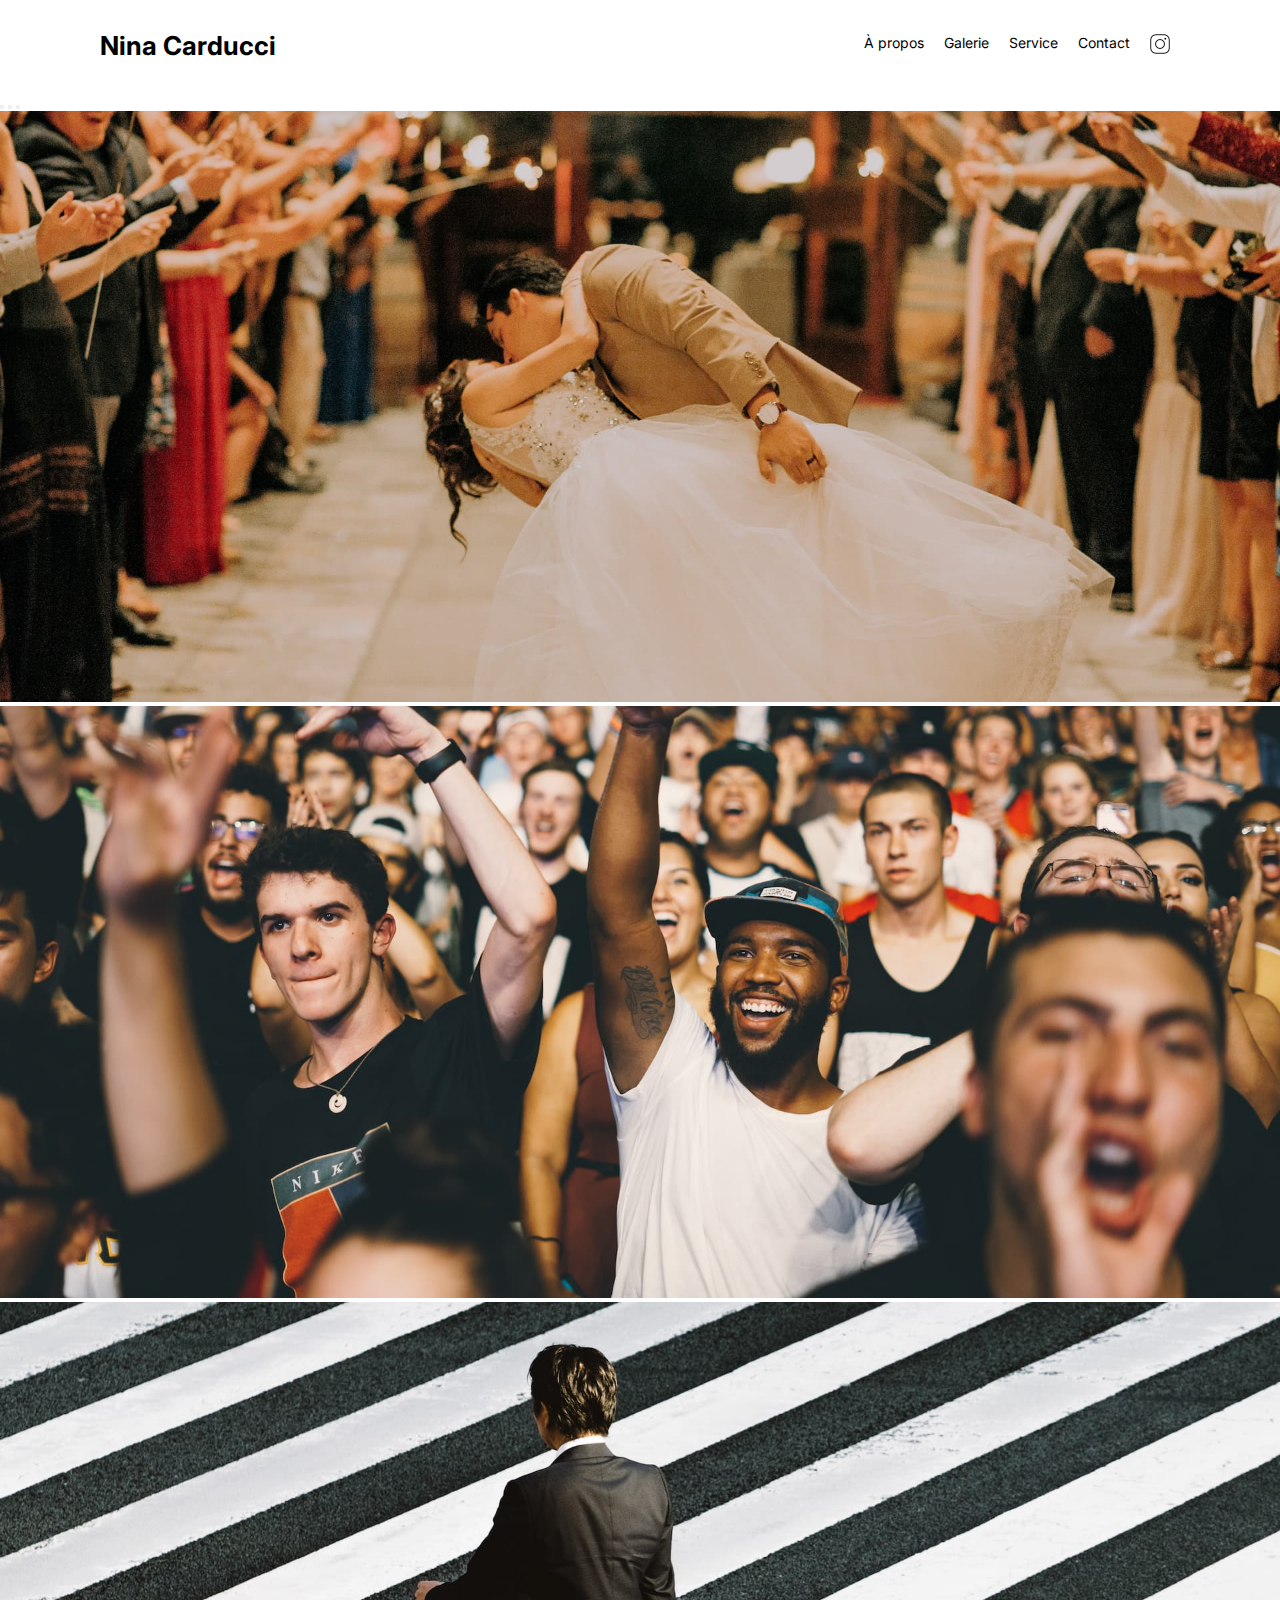
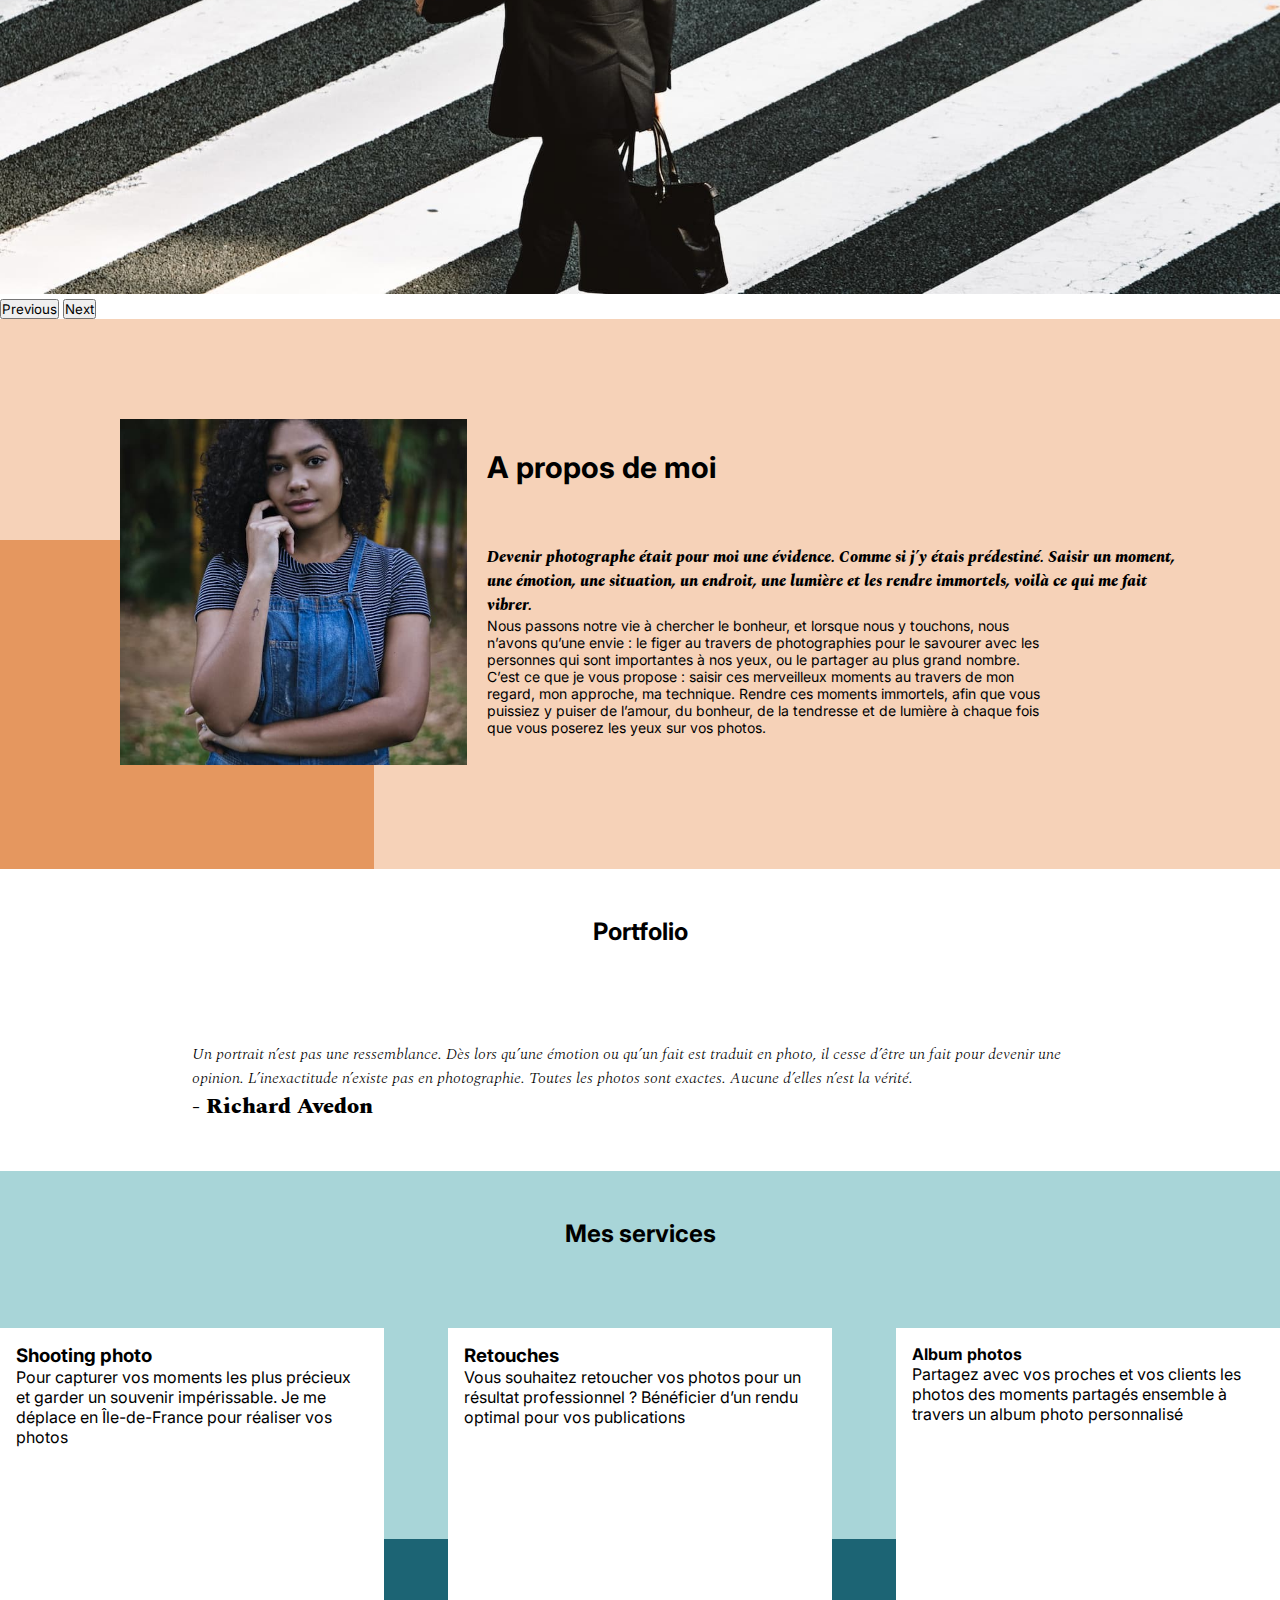
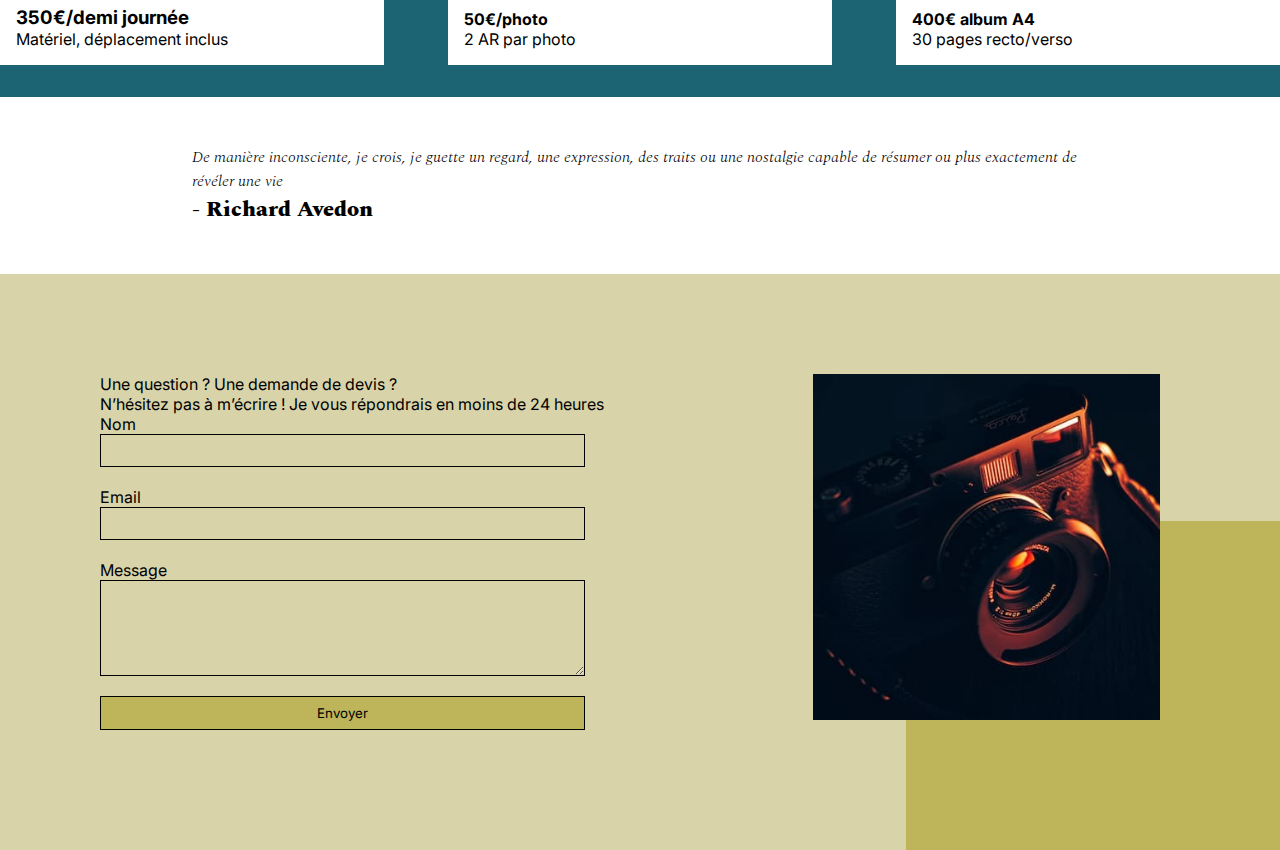
<file: index.html>
<!DOCTYPE html>
<html lang="fr">

<head>
	<meta charset="UTF-8">
	<meta name="viewport" content="width=device-width, initial-scale=1.0">
	<link rel="shortcut icon" href="./assets/images/cameraIcon.webp" type="image/x-icon">

	<!-- ***************************Google Font***************************  -->
	<link rel="preconnect" href="https://fonts.googleapis.com">
	<link rel="preconnect" href="https://fonts.gstatic.com" crossorigin>
	<link rel="stylesheet"
		href="https://fonts.googleapis.com/css2?family=Inter&family=Spectral:ital,wght@0,400;1,300;1,400;1,800&display=swap">

	<!-- ***************************CDN Framework + css + Js Local***************************  -->

	<link rel="stylesheet" href="https://cdn.jsdelivr.net/npm/bootstrap@5.2.3/dist/css/bootstrap.min.css"
		integrity="sha384-rbsA2VBKQhggwzxH7pPCaAqO46MgnOM80zW1RWuH61DGLwZJEdK2Kadq2F9CUG65" crossorigin="anonymous">
	<script src="https://cdnjs.cloudflare.com/ajax/libs/jquery/3.6.4/jquery.min.js"
		integrity="sha512-pumBsjNRGGqkPzKHndZMaAG+bir374sORyzM3uulLV14lN5LyykqNk8eEeUlUkB3U0M4FApyaHraT65ihJhDpQ=="
		crossorigin="anonymous" referrerpolicy="no-referrer"></script>
	<script async src="https://cdn.jsdelivr.net/npm/bootstrap@5.2.3/dist/js/bootstrap.bundle.min.js"
		integrity="sha384-kenU1KFdBIe4zVF0s0G1M5b4hcpxyD9F7jL+jjXkk+Q2h455rYXK/7HAuoJl+0I4" crossorigin="anonymous">
	</script>
	<script src="./assets/scripts.min.js" defer></script>
	<script src="./assets/maugallery.min.js" defer></script>
	<link rel="stylesheet" href="./assets/style.min.css" media="all">


	<!-- *********************************************************************************************************************************************************************** -->
	<!-- ***************************SEO***************************  -->

	<link rel="canonical" href="https://github.com/youcefKNL/OC_Projet5_NinaCarducci/">
	<title>Nina Carducci - Photographe professionnel à Bordeaux : Shooting, retouche et album photo personnalisé pour
		immortaliser vos moments de bonheur</title>
	<meta name="description"
		content="Donnez vie à vos souvenirs avec les services de photographie professionnelle de Nina Carducci à Bordeaux. Nous capturons vos moments les plus précieux avec notre expertise en shooting photo, retouche et album photo personnalisé. Contactez-nous dès aujourd'hui pour créer des souvenirs intemporels !">
	<!-- verifier si ses 2 balise sont encore pertinente en 2023 -->
	<meta name="Geography" content="bordeaux">
	<meta name="Category" content="photography">

	<!-- Twitter Card data -->
	<meta name="twitter:card" content="summary_large_image">
	<meta name="twitter:site" content="@nina_carducci">
	<meta name="twitter:title" content="Nina Carducci - Photographe professionnel à Bordeaux : Shooting, retouche et album photo personnalisé pour
	immortaliser vos moments de bonheur">
	<meta name="twitter:description"
		content="Nina Carducci, photographe professionnelle à Bordeaux, capture vos plus beaux moments grâce à ses services de shooting photo, de retouche et d'album photo personnalisé. Contactez-la pour des souvenirs immortels !">
	<meta name="twitter:creator" content="@author_handle">
	<meta name="twitter:image:src"
		content="https://github.com/youcefKNL/OC_Projet5_NinaCarducci/assets/images/nina-small.jpg">

	<!-- Open Graph data pour FaceBook - Instagram-->
	<meta property="og:title" content="Nina Carducci - Photographe professionnel à Bordeaux : Shooting, retouche et album photo personnalisé pour
	immortaliser vos moments de bonheur">
	<meta property="og:type" content="website">
	<meta property="og:locale" content="fr_FR">
	<meta property="author" content="OpenClassRooms">
	<meta property="og:url" content="https://github.com/youcefKNL/OC_Projet5_NinaCarducci/">
	<meta property="og:image"
		content="https://github.com/youcefKNL/OC_Projet5_NinaCarducci/assets/images/nina-medium.jpg">
	<meta property="og:description"
		content="Nina Carducci, photographe professionnelle à Bordeaux, capture vos plus beaux moments grâce à ses services de shooting photo, de retouche et d'album photo personnalisé. Contactez-la pour des souvenirs immortels !">
	<meta property="og:site_name" content="Nina Carducci - Photographe professionnel à Bordeaux : Shooting, retouche et album photo personnalisé pour
	immortaliser vos moments de bonheur">
	<meta name="instagram:title" content="Nina Carducci - Photographe professionnel à Bordeaux : Shooting, retouche et album photo personnalisé pour
	immortaliser vos moments de bonheur">
	<meta name="instagram:site" content="@ninacarducci.photo">
	<meta name="instagram:caption" content="Nina Carducci - Photographe professionnel à Bordeaux : Shooting, retouche et album photo personnalisé pour
		immortaliser vos moments de bonheur. Visitez mon site : https://github.com/youcefKNL/OC_Projet5_NinaCarducci/ ">

	<!-- Rich Snippets -->
	<script type="application/ld+json">
		{
			"@context": "https://schema.org",
			"@type": "LocalBusiness",
			"name": "Nina Carducci Photographe",
			"image": "https://github.com/youcefKNL/OC_Projet5_NinaCarducci/assets/images/nina-medium.jpg",
			"@id": "https://github.com/youcefKNL/OC_Projet5_NinaCarducci/assets/images/nina-medium.jpg",
			"url": "https://youcefknl.github.io/OC_Projet5_NinaCarducci/",
			"telephone": "05 56 67 78 89",
			"priceRange": "50€ 400€",
			"address": {
				"@type": "PostalAddress",
				"streetAddress": "68 avenue Alsace-Lorraine",
				"addressLocality": "Bordeaux",
				"postalCode": "33200",
				"addressCountry": "FR"
			},
			"geo": {
				"@type": "GeoCoordinates",
				"latitude": 44.8465743,
				"longitude": -0.6065366999999999
			},
			"openingHoursSpecification": {
				"@type": "OpeningHoursSpecification",
				"dayOfWeek": [
					"Monday",
					"Tuesday",
					"Wednesday",
					"Thursday",
					"Friday"
				],
				"opens": "10:00",
				"closes": "19:00"
			},
			"sameAs": "https://www.instagram.com/ninacarducci.photo/"
		}
	</script>
	<!-- ***************************Google Tag***************************  -->
	<!-- Google tag (gtag.js) -->
	<script async src="https://www.googletagmanager.com/gtag/js?id=G-37YV4XG1GP"></script>
	<script>
		window.dataLayer = window.dataLayer || [];

		function gtag() {
			dataLayer.push(arguments);
		}
		gtag('js', new Date());

		gtag('config', 'G-37YV4XG1GP');
	</script>
	<!-- *********************************************************************************************************************************************************************** -->

</head>

<body>
	<header class="top-header">
		<h1 class="name">Nina Carducci</h1>
		<nav class="nav" aria-label="Navigation principale">
			<ul>
				<li><a href="#about" aria-label="Lien vers la section À propos">À propos</a></li>
				<li><a href="#gallery" aria-label="Lien vers la section Galerie">Galerie</a></li>
				<li><a href="#services" aria-label="Lien vers la section Services">Service</a></li>
				<li><a href="#contact" aria-label="Lien vers la section Contact">Contact</a></li>
				<li><a class="social-link" href="https://www.instagram.com/ninacarducci.photo/?hl=fr"
						target="_blank"><img src="assets/images/instagram.png" width="20" height="20"
							alt="image du logo instagram" aria-label="Lien vers le profil instagram"></a></li>
			</ul>
		</nav>
	</header>

	<main>

		<div id="header">

			<div id="carouselExampleIndicators" class="carousel slide" data-bs-ride="carousel">
				<div class="carousel-indicators">
					<button type="button" data-bs-target="#carouselExampleIndicators" data-bs-slide-to="0"
						class="active" aria-current="true" aria-label="Slide 1"
						aria-roledescription="carrousel de 3 images"></button>
					<button type="button" data-bs-target="#carouselExampleIndicators" data-bs-slide-to="1"
						aria-label="Slide 2" aria-roledescription="carrousel de 3 images"></button>
					<button type="button" data-bs-target="#carouselExampleIndicators" data-bs-slide-to="2"
						aria-label="Slide 3" aria-roledescription="carrousel de 3 images"></button>
				</div>
				<div class="carousel-inner">
					<div class="carousel-item active">
						<img srcset="./assets/images/slider/250px/edward-cisneros-3_h6-1NPDGw-unsplash-250px.jpg 250w,
					./assets/images/slider/400px/edward-cisneros-3_h6-1NPDGw-unsplash-400px.jpg 400w,
					./assets/images/slider/700px/edward-cisneros-3_h6-1NPDGw-unsplash-700px.jpg 700w,
					./assets/images/slider/900px/edward-cisneros-3_h6-1NPDGw-unsplash-900px.jpg 900w,
					./assets/images/slider/1200px/edward-cisneros-3_h6-1NPDGw-unsplash-1200px.jpg 1200w,
					./assets/images/slider/1920px/edward-cisneros-3_h6-1NPDGw-unsplash-1920px.jpg 1920w" sizes="100vw"
							src="./assets/images/slider/900px/edward-cisneros-3_h6-1NPDGw-unsplash-900px.jpg"
							class="d-block w-100" alt="Photo de mariage d'un couple qui danse durant leur mariage"
							width="1921" height="888" style="max-width: 100%; height: auto;">
					</div>

					<div class="carousel-item">
						<img srcset="./assets/images/slider/250px/nicholas-green-nPz8akkUmDI-unsplash-250px.jpg 250w,
					./assets/images/slider/400px/nicholas-green-nPz8akkUmDI-unsplash-400px.jpg 400w,
						./assets/images/slider/700px/nicholas-green-nPz8akkUmDI-unsplash-700px.jpg 700w,
						./assets/images/slider/900px/nicholas-green-nPz8akkUmDI-unsplash-900px.jpg 900w,
						./assets/images/slider/1200px/nicholas-green-nPz8akkUmDI-unsplash-1200px.jpg 1200w,
						./assets/images/slider/1920px/nicholas-green-nPz8akkUmDI-unsplash-1920px.jpg 1920w" sizes="100vw"
							src="./assets/images/slider/900px/nicholas-green-nPz8akkUmDI-unsplash-900px.jpg"
							class="d-block w-100" alt="Photo d'un public en concert evenment" width="1921" height="888"
							style="max-width: 100%; height: auto;">

					</div>
					<div class="carousel-item">
						<img srcset="./assets/images/slider/250px/ryoji-iwata-wUZjnOv7t0g-unsplash-250px.jpg 250w,
					./assets/images/slider/400px/ryoji-iwata-wUZjnOv7t0g-unsplash-400px.jpg 400w,
					./assets/images/slider/700px/ryoji-iwata-wUZjnOv7t0g-unsplash-700px.jpg 700w,
					./assets/images/slider/900px/ryoji-iwata-wUZjnOv7t0g-unsplash-900px.jpg 900w,
					./assets/images/slider/1200px/ryoji-iwata-wUZjnOv7t0g-unsplash-1200px.jpg 1200w,
					./assets/images/slider/1920px/ryoji-iwata-wUZjnOv7t0g-unsplash-1920px.jpg 1920w" sizes="100vw"
							src="./assets/images/slider/900px/ryoji-iwata-wUZjnOv7t0g-unsplash-900px.jpg"
							class="d-block w-100"
							alt="Photo d'un homme en costume traversant la route sur un passage piéton" width="1921"
							height="888" style="max-width: 100%; height: auto;">
					</div>
				</div>
				<button class="carousel-control-prev" type="button" data-bs-target="#carouselExampleIndicators"
					data-bs-slide="prev">
					<span class="carousel-control-prev-icon" aria-hidden="true"></span>
					<span class="visually-hidden">Previous</span>
				</button>
				<button class="carousel-control-next" type="button" data-bs-target="#carouselExampleIndicators"
					data-bs-slide="next">
					<span class="carousel-control-next-icon" aria-hidden="true"></span>
					<span class="visually-hidden">Next</span>
				</button>
			</div>
		</div>
		<section id="about">
			<div class="picture left" role="figure">
				<img src="./assets/images/nina-medium.jpg"
					alt="Photo de la photographe Nina Carducci souriante devant une forêt de bambou" width="375"
					height="375" style="max-width: 100%; height: auto;" aria-describedby="ariaDescriptionNina">

				<!-- srcset="./assets/images/nina-small.jpg 480w,
							./assets/images/nina-medium.jpg 800w" sizes="(max-width: 600px) 480px,800px" -->
			</div>
			<div id="about-me">
				<h2 class="about-me__title">A propos de moi</h2>
				<span class="about-me__introduction" id="ariaDescriptionNina">Devenir photographe était pour moi une
					évidence. Comme si j’y étais
					prédestiné. Saisir un moment, une émotion, une situation, un endroit, une lumière et les rendre
					immortels, voilà ce qui me fait vibrer.</span>
				<p>Nous passons notre vie à chercher le bonheur, et lorsque nous y touchons, nous n’avons qu’une envie :
					le
					figer au travers de photographies pour le savourer avec les personnes qui sont importantes à nos
					yeux,
					ou le partager au plus grand nombre.
					C’est ce que je vous propose : saisir ces merveilleux moments au travers de mon regard, mon
					approche, ma
					technique. Rendre ces moments immortels, afin que vous puissiez y puiser de l’amour, du bonheur, de
					la
					tendresse et de lumière à chaque fois que vous poserez les yeux sur vos photos.</p>
			</div>
		</section>

		<section id="gallery">
			<h2 class="title">Portfolio</h2>
			<div class="container py-3">
				<div class="gallery" style="display: none" role="img"
					aria-label="Différentes photos du travail de nina carducci">
					<img data-gallery-tag="Concert" class="gallery-item"
						src="./assets/images/gallery/concerts/aaron-paul-wnX-fXzB6Cw-unsplash-464px.jpg"
						alt="Photo d'un public en concert sous un éclairage de scéne rougeâtre" width="424"
						height="424">
					<img data-gallery-tag="Entreprises" class="gallery-item"
						src="./assets/images/gallery/entreprise/ali-morshedlou-WMD64tMfc4k-unsplash-464px.jpg"
						alt="Photo d'un homme en costume posant avec les bras croisés devant son entreprise" width="424"
						height="424">
					<img data-gallery-tag="Entreprises" class="gallery-item"
						src="./assets/images/gallery/entreprise/jason-goodman-tHO1_OuKbg0-unsplash-464px.jpg"
						alt="Photo de deux collaborateurs en entreprise" width="424" height="424">
					<img data-gallery-tag="Mariages" class="gallery-item"
						src="./assets/images/gallery/mariage/hannah-busing-RvF2R_qMpRk-unsplash-464px.jpg"
						alt="photo de deux marié se prenant les mains pendant leur mariage" width="424" height="424">
					<img data-gallery-tag="Portrait" class="gallery-item"
						src="./assets/images/gallery/portraits/ade-tunji-rVkhWWZFAtQ-unsplash-464px.jpg"
						alt="Portrait d'un homme fermant les yeux" width="424" height="424">
					<img data-gallery-tag="Mariages" class="gallery-item"
						src="./assets/images/gallery/mariage/jakob-owens-SiniLJkXhMc-unsplash-464px.jpg"
						alt="Photo d'un couple joyeux marchant devant des palmiers durant leur mariage" width="424"
						height="424">
					<img data-gallery-tag="Portrait" class="gallery-item"
						src="./assets/images/gallery/portraits/nino-van-prattenburg--443cl1uR_8-unsplash-464px.jpg"
						alt="Portrait d'une jeune femme portant des lunettes de vue en éxterieur" width="424"
						height="424">
					<img data-gallery-tag="Concert" class="gallery-item"
						src="./assets/images/gallery/concerts/austin-neill-hgO1wFPXl3I-unsplash-464px.jpg"
						alt="Photo d'un chanteur sur scéne levant les bras devant un écran de fumé" width="424"
						height="424">
					<img data-gallery-tag="Entreprises" class="gallery-item"
						src="./assets/images/gallery/entreprise/mateus-campos-felipe-Fsgzm8N0hIY-unsplash-464px.jpg"
						alt="Photo d'une collaboratrice souriante derrière son ordinateur dans son entreprise"
						width="424" height="424">
				</div>
			</div>

			<div class="quote">
				<figure>
					<blockquote>
						<span class="quote__text">Un portrait n’est pas une ressemblance. Dès lors qu’une émotion ou
							qu’un
							fait est traduit en photo, il cesse d’être un fait pour devenir une opinion. L’inexactitude
							n’existe pas en photographie. Toutes les photos sont exactes. Aucune d’elles n’est la
							vérité.
						</span>
					</blockquote>
					<figcaption class="quote__author">- Richard Avedon</figcaption>
				</figure>
			</div>

		</section>

		<section id="services">
			<h2 class="title">Mes services</h2>
			<div class="container">
				<div class="service">

					<div class="service__description">
						<h3>Shooting photo</h3>
						<p>Pour capturer vos moments les plus précieux et garder un souvenir impérissable. Je me déplace
							en
							Île-de-France pour réaliser vos photos</p>
					</div>
					<div class="service__price">
						<h3>350€/demi journée</h3>
						<span>Matériel, déplacement inclus</span>
					</div>
				</div>
				<div class="service">
					<div class="service__description">
						<h3>Retouches</h3>
						<p>Vous souhaitez retoucher vos photos pour un résultat professionnel ? Bénéficier d’un rendu
							optimal pour vos publications</p>
					</div>
					<div class="service__price">
						<h4>50€/photo</h4>
						<span>2 AR par photo</span>
					</div>
				</div>
				<div class="service">
					<div class="service__description">
						<h4>Album photos</h4>
						<p>Partagez avec vos proches et vos clients les photos des moments partagés ensemble à travers
							un
							album photo personnalisé</p>
					</div>
					<div class="service__price">
						<h4>400€ album A4</h4>
						<span>30 pages recto/verso</span>
					</div>
				</div>
			</div>
		</section>

		<div class="quote">
			<figure>
				<blockquote>
					<span class="quote__text">De manière inconsciente, je crois, je guette un regard, une expression,
						des
						traits ou une nostalgie capable de résumer ou plus exactement de révéler une vie</span>
				</blockquote>
				<figcaption class="quote__author">- Richard Avedon</figcaption>
			</figure>
		</div>

		<footer id="contact">
			<div class="container">
				<div class="form-container">
					<p>Une question ? Une demande de devis ?</p>
					<p> N’hésitez pas à m’écrire ! Je vous répondrais en moins de 24 heures</p>
					<form method="post">
						<label for="nom">Nom</label>
						<input type="text" name="nom" id="nom" aria-labelledby="nom">
						<label for="email">Email</label>
						<input type="email" name="email" id="email" aria-labelledby="email">
						<label for="message">Message</label>
						<textarea name="message" id="message" cols="30" rows="10" aria-labelledby="message"></textarea>
						<input type="submit" value="Envoyer" aria-label="Envoyer le formulaire">
					</form>

				</div>
				<figure class="picture right">
					<img src="./assets/images/camera.jpg" alt="image d'un appareil photo vintage" width="417"
						height="417" style="max-width: 100%; height: auto;">
				</figure>
			</div>
		</footer>
	</main>
</body>

</html>
</file>
<file: assets/style.min.css>
body{max-width:1920px;margin:auto}*{font-family:Inter,arial;font-style:normal;margin:0;padding:0;box-sizing:border-box}.top-header{background-color:#fff;position:sticky;top:0;z-index:1000;display:flex;justify-content:space-between;padding-inline:100px;padding-block:30px;align-items:center}.top-header .name{font-size:26px}.nav ul{display:flex;list-style-type:none;font-size:14px;margin-bottom:0}.nav li{padding-inline:10px}.nav a{text-decoration:none;color:#000}.social-link img{width:20px}#about{display:flex;background-color:#f6d2b8;padding-inline:100px;padding-block:100px;position:relative}.picture.left::before{content:" ";background-color:#e5975f;width:374px;height:329px;position:absolute;bottom:0;left:0;z-index:-1}.picture{flex:1;margin:0 20px;z-index:0}.picture img{width:100%}#about-me{flex:2}.about-me__title{margin-top:1em;margin-bottom:60px;font-size:30px}.about-me__introduction{font-family:Spectral;font-weight:800;font-style:italic;width:60%}#about-me p{width:80%;font-size:14px}.title{text-align:center;padding-block:2em}.gallery .nav{justify-content:center}.nav-pills .nav-link.active,.nav-pills .show>.nav-link{color:#000;background-color:#beb45a;border-radius:0}.nav-link:hover{cursor:pointer}.nav-pills .nav-link{color:#000}.item-column{position:relative;margin-bottom:0!important;padding:0}.item-column::after{content:"";display:block;padding-bottom:100%}.gallery-item{position:absolute;width:100%;height:100%;object-fit:cover;padding:.5em}.modal-dialog{height:100vh;display:flex;align-items:center;justify-content:center}.mg-next,.mg-prev{width:30px;height:30px;border-radius:00%;justify-content:center;align-items:center;display:flex;font-size:24px}.quote{font-family:Spectral;font-style:italic;width:70%;margin:auto;padding-block:3em}.quote__text{font-family:Spectral;font-style:italic;font-weight:300}.quote__author{font-family:Spectral;font-weight:800;font-size:22px}#services{margin:auto;background-color:#a8d5d8;position:relative}#services .container::before{content:" ";background-color:#1c6474;position:absolute;width:100%;height:30%;bottom:0;left:0;z-index:0}#services .container{justify-content:space-between;display:flex;padding:2em 0}.service{background-color:#fff;max-width:390px;width:30%;height:337px;padding:1em;display:flex;flex-direction:column;justify-content:space-between;z-index:1}#contact{margin:auto;background-color:#d8d3a8;position:relative;padding-inline:100px;padding-block:100px}#contact .container{display:flex}.picture.right::before{content:" ";background-color:#beb45a;width:374px;height:329px;position:absolute;bottom:0;right:0;z-index:-1}.form-container{flex:2}form{display:flex;flex-direction:column;width:70%;align-items:flex-start}form input{width:100%;background-color:transparent;border:solid 1px;height:2.5em;margin-bottom:20px}form textarea{width:100%;background-color:transparent;border:solid 1px;height:5em;line-height:2.5em;font-size:1.2em;margin-bottom:20px}input[type=submit]{background-color:#beb45a;padding:.5em 1em}@media all and (max-width:1180px){.picture{flex:2}#about,#contact .container{align-items:center}.about-me__title{margin-top:0;margin-bottom:1em}#about-me h6,#about-me p{width:100%}}@media all and (max-width:1000px){#about{flex-direction:column}.picture{width:50%}.picture.left::before{width:100%;height:30%;position:absolute;bottom:auto;top:0;left:0;z-index:-1}.about-me__title{text-align:center;margin-top:1em}#services .container{flex-direction:column}.service{width:100%;max-width:100%;height:auto;margin:2em 0}.service__description{margin-bottom:1em}#services .container::before{width:30%;height:100%;bottom:0;right:0;left:auto;z-index:0}#contact .container{flex-direction:column}#contact .picture.right{margin-top:1em}.picture.right::before{width:100%;height:30%;position:absolute;bottom:0;right:0;z-index:-1}}@media all and (max-width:650px){.top-header{flex-direction:column;padding-inline:0}.top-header .nav,.top-header .nav ul{width:100%;padding:0}.top-header .nav li{flex:1;padding-block:1em;text-align:center}.picture.left::before,.picture.right::before{height:150px}#services .container{align-items:center}.service{max-width:90%}#about,#contact{padding-inline:2em;padding-block:2em}form{width:100%}.picture{width:80%}}
</file>
